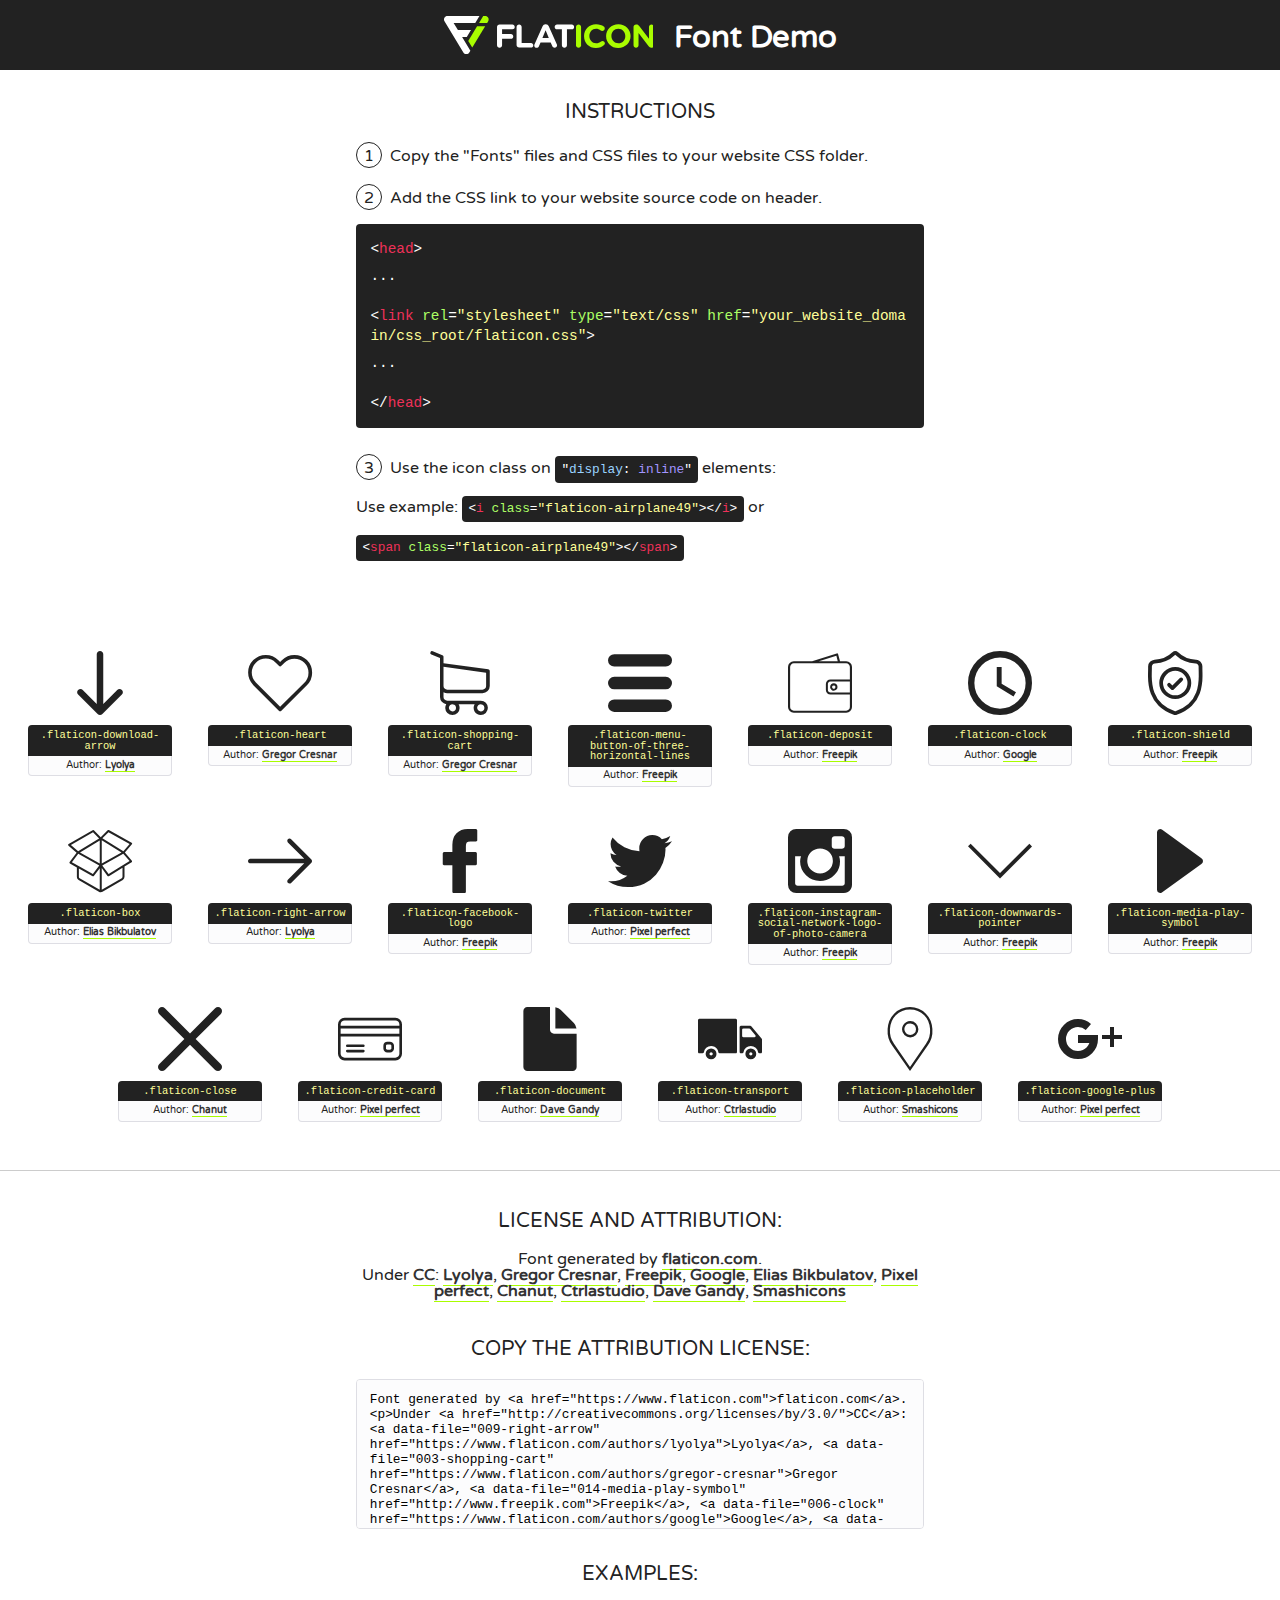
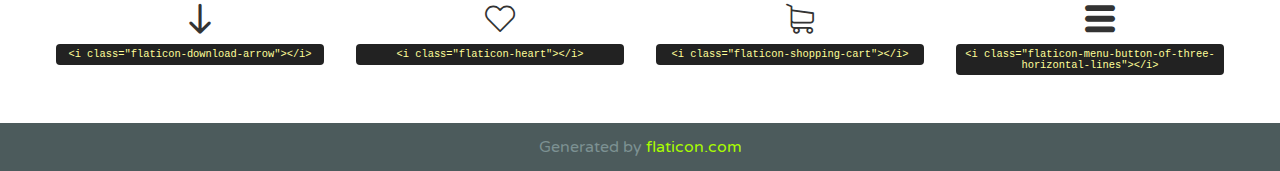
<file: libs/icon/font/flaticon.html>
<!DOCTYPE html>
<!--
  Flaticon icon font: Flaticon
  Creation date: 23/10/2019 08:33
-->
<html>
<!DOCTYPE html>
<html>

<head>
    <title>Flaticon WebFont</title>
    <link href="http://fonts.googleapis.com/css?family=Varela+Round" rel="stylesheet" type="text/css" />
    <link rel="stylesheet" type="text/css" href="flaticon.css">
    <meta charset="UTF-8">
    <style>
    html, body, div, span, applet, object, iframe,
    h1, h2, h3, h4, h5, h6, p, blockquote, pre,
    a, abbr, acronym, address, big, cite, code,
    del, dfn, em, img, ins, kbd, q, s, samp,
    small, strike, strong, sub, sup, tt, var,
    b, u, i, center,
    dl, dt, dd, ol, ul, li,
    fieldset, form, label, legend,
    table, caption, tbody, tfoot, thead, tr, th, td,
    article, aside, canvas, details, embed, 
    figure, figcaption, footer, header, hgroup, 
    menu, nav, output, ruby, section, summary,
    time, mark, audio, video {
        margin: 0;
        padding: 0;
        border: 0;
        font-size: 100%;
        font: inherit;
        vertical-align: baseline;
    }
    /* HTML5 display-role reset for older browsers */
    article, aside, details, figcaption, figure, 
    footer, header, hgroup, menu, nav, section {
        display: block;
    }
    body {
        line-height: 1;
    }
    ol, ul {
        list-style: none;
    }
    blockquote, q {
        quotes: none;
    }
    blockquote:before, blockquote:after,
    q:before, q:after {
        content: '';
        content: none;
    }
    table {
        border-collapse: collapse;
        border-spacing: 0;
    }
    body {
        font-family: 'Varela Round', Helvetica, Arial, sans-serif;
        font-size: 16px;
        color: #222;
    }
    a {
        color: #333;
        border-bottom: 1px solid #a9fd00;
        font-weight: bold;
        text-decoration: none;
    }
    * {
        -moz-box-sizing: border-box;
        -webkit-box-sizing: border-box;
        box-sizing: border-box;
        margin: 0;
        padding: 0;
    }
    [class^="flaticon-"]:before, [class*=" flaticon-"]:before, [class^="flaticon-"]:after, [class*=" flaticon-"]:after {
        font-family: Flaticon;
        font-size: 30px;
        font-style: normal;
        margin-left: 20px;
        color: #333;
    }
    .wrapper {
        max-width: 600px;
        margin: auto;
        padding: 0 1em;
    }
    .title {
        font-size: 1.25em;
        text-align: center;
        margin-bottom: 1em;
        text-transform: uppercase;
    }
    header {
        text-align: center;
        background-color: #222;
        color: #fff;
        padding: 1em;
    }
    header .logo {
        width: 210px;
        height: 38px;
        display: inline-block;
        vertical-align: middle;
        margin-right: 1em;
        border: none;
    }
    header strong {
        font-size: 1.95em;
        font-weight: bold;
        vertical-align: middle;
        margin-top: 5px;
        display: inline-block;
    }
    .demo {
        margin: 2em auto;
        line-height: 1.25em;
    }
    .demo ul li {
        margin-bottom: 1em;
    }
    .demo ul li .num {
        color: #222;
        border-radius: 20px;
        display: inline-block;
        width: 26px;
        padding: 3px;
        height: 26px;
        text-align: center;
        margin-right: 0.5em;
        border: 1px solid #222;
    }
    .demo ul li code {
        background-color: #222;
        border-radius: 4px;
        padding: 0.25em 0.5em;
        display: inline-block;
        color: #fff;
        font-family: Consolas,Monaco,Lucida Console,Liberation Mono,DejaVu Sans Mono,Bitstream Vera Sans Mono,Courier New, monospace;
        font-weight: lighter;
        margin-top: 1em;
        font-size: 0.8em;
        word-break: break-all;
    }
    .demo ul li code.big {
        padding: 1em;
        font-size: 0.9em;
    }
    .demo ul li code .red {
        color: #EF3159;
    }
    .demo ul li code .green {
        color: #ACFF65;
    }
    .demo ul li code .yellow {
        color: #FFFF99;
    }
    .demo ul li code .blue {
        color: #99D3FF;
    }
    .demo ul li code .purple {
        color: #A295FF;
    }
    .demo ul li code .dots {
        margin-top: 0.5em;
        display: block;
    }
    #glyphs {
        border-bottom: 1px solid #ccc;
        padding: 2em 0;
        text-align: center;
    }
    .glyph {
        display: inline-block;
        width: 9em;
        margin: 1em;
        text-align: center;
        vertical-align: top;
        background: #FFF;
    }
    .glyph .glyph-icon {
        padding: 10px;
        display: block;
        font-family:"Flaticon";
        font-size: 64px;
        line-height: 1;
    }
    .glyph .glyph-icon:before {
        font-size: 64px;
        color: #222;
        margin-left: 0;
    }
    .class-name {
        font-size: 0.65em;
        background-color: #222;
        color: #fff;
        border-radius: 4px 4px 0 0;
        padding: 0.5em;
        color: #FFFF99;
        font-family: Consolas,Monaco,Lucida Console,Liberation Mono,DejaVu Sans Mono,Bitstream Vera Sans Mono,Courier New, monospace;
    }
    .author-name {
        font-size: 0.6em;
        background-color: #fcfcfd;
        border: 1px solid #DEDEE4;
        border-top: 0;
        border-radius: 0 0 4px 4px;
        padding: 0.5em;
    }
    .class-name:last-child {
        font-size: 10px;
        color:#888;
    }
    .class-name:last-child a {
        font-size: 10px;
        color:#555;
    }
    .class-name:last-child a:hover {
        color:#a9fd00;
    }
    .glyph > input {
        display: block;
        width: 100px;
        margin: 5px auto;
        text-align: center;
        font-size: 12px;
        cursor: text;
    }
    .glyph > input.icon-input {
        font-family:"Flaticon";
        font-size: 16px;
        margin-bottom: 10px;
    }
    .attribution .title {
        margin-top: 2em;
    }
    .attribution textarea {
        background-color: #fcfcfd;
        padding: 1em;
        border: none;
        box-shadow: none;
        border: 1px solid #DEDEE4;
        border-radius: 4px;
        resize: none;
        width: 100%;
        height: 150px;
        font-size: 0.8em;
        font-family: Consolas,Monaco,Lucida Console,Liberation Mono,DejaVu Sans Mono,Bitstream Vera Sans Mono,Courier New, monospace;
        -webkit-appearance: none;
    }
    .iconsuse {
        margin: 2em auto;
        text-align: center;
        max-width: 1200px;
    }
    .iconsuse:after {
        content: '';
        display: table;
        clear: both;
    }
    .iconsuse .image {
        float: left;
        width: 25%;
        padding: 0 1em;
    }
    .iconsuse .image p {
        margin-bottom: 1em;
    }
    .iconsuse .image span {
        display: block;
        font-size: 0.65em;
        background-color: #222;
        color: #fff;
        border-radius: 4px;
        padding: 0.5em;
        color: #FFFF99;
        margin-top: 1em;
        font-family: Consolas,Monaco,Lucida Console,Liberation Mono,DejaVu Sans Mono,Bitstream Vera Sans Mono,Courier New, monospace;
    }
    #footer {
        text-align: center;
        background-color: #4C5B5C;
        color: #7c9192;
        padding: 1em;
    }
    #footer a {
        border: none;
        color: #a9fd00;
        font-weight: normal;
    }
    @media (max-width: 960px) {
        .iconsuse .image {
            width: 50%;
        }
    }
    @media (max-width: 560px) {
        .iconsuse .image {
            width: 100%;
        }
    }
    </style>
</head>

<body class="characters-off">

    <header>
        <a href="https://www.flaticon.com" target="_blank" class="logo">
            <svg version="1.1" xmlns="http://www.w3.org/2000/svg" xmlns:xlink="http://www.w3.org/1999/xlink" xmlns:a="http://ns.adobe.com/AdobeSVGViewerExtensions/3.0/" viewBox="0 0 560.875 102.036" enable-background="new 0 0 560.875 102.036" xml:space="preserve">
                <defs>
                </defs>
                <g>
                    <g class="letters">
                        <path fill="#ffffff" d="M141.596,29.675c0-3.777,2.985-6.767,6.764-6.767h34.438c3.426,0,6.15,2.728,6.15,6.15
                        c0,3.43-2.724,6.149-6.15,6.149h-27.674v13.091h23.719c3.429,0,6.151,2.724,6.151,6.15c0,3.43-2.723,6.149-6.151,6.149h-23.719
                        v17.574c0,3.773-2.986,6.761-6.764,6.761c-3.779,0-6.764-2.989-6.764-6.761V29.675z"></path>
                        <path fill="#ffffff" d="M193.844,29.149c0-3.781,2.985-6.767,6.764-6.767c3.776,0,6.763,2.985,6.763,6.767v42.957h25.039
                        c3.426,0,6.149,2.726,6.149,6.153c0,3.425-2.723,6.15-6.149,6.15h-31.802c-3.779,0-6.764-2.986-6.764-6.768V29.149z"></path>
                        <path fill="#ffffff" d="M241.891,75.71l21.438-48.407c1.492-3.341,4.215-5.357,7.906-5.357h0.792
                        c3.686,0,6.323,2.017,7.815,5.357l21.439,48.407c0.436,0.967,0.701,1.845,0.701,2.723c0,3.602-2.809,6.501-6.414,6.501
                        c-3.161,0-5.269-1.845-6.499-4.655l-4.132-9.661h-27.059l-4.301,10.102c-1.144,2.631-3.426,4.214-6.237,4.214
                        c-3.517,0-6.24-2.81-6.24-6.325C241.1,77.64,241.451,76.677,241.891,75.71z M279.932,58.666l-8.521-20.297l-8.526,20.297H279.932
                        z"></path>
                        <path fill="#ffffff" d="M314.864,35.387H301.86c-3.429,0-6.239-2.813-6.239-6.238c0-3.429,2.811-6.24,6.239-6.24h39.533
                        c3.426,0,6.237,2.811,6.237,6.24c0,3.425-2.811,6.238-6.237,6.238h-13.001v42.785c0,3.773-2.99,6.761-6.764,6.761
                        c-3.779,0-6.764-2.989-6.764-6.761V35.387z"></path>
                        <path fill="#A9FD00" d="M352.615,29.149c0-3.781,2.985-6.767,6.767-6.767c3.774,0,6.761,2.985,6.761,6.767v49.024
                        c0,3.773-2.987,6.761-6.761,6.761c-3.781,0-6.767-2.989-6.767-6.761V29.149z"></path>
                        <path fill="#A9FD00" d="M374.132,53.836v-0.179c0-17.481,13.178-31.801,32.065-31.801c9.22,0,15.459,2.458,20.557,6.238
                        c1.402,1.054,2.637,2.985,2.637,5.357c0,3.692-2.985,6.59-6.681,6.59c-1.845,0-3.071-0.702-4.044-1.319
                        c-3.776-2.813-7.729-4.393-12.562-4.393c-10.364,0-17.831,8.611-17.831,19.154v0.173c0,10.542,7.291,19.329,17.831,19.329
                        c5.715,0,9.492-1.756,13.359-4.834c1.049-0.874,2.458-1.491,4.039-1.491c3.429,0,6.325,2.813,6.325,6.236
                        c0,2.106-1.056,3.78-2.282,4.834c-5.539,4.834-12.036,7.733-21.878,7.733C387.572,85.464,374.132,71.493,374.132,53.836z"></path>
                        <path fill="#A9FD00" d="M433.009,53.836v-0.179c0-17.481,13.79-31.801,32.766-31.801c18.981,0,32.592,14.143,32.592,31.628v0.173
                        c0,17.483-13.785,31.807-32.769,31.807C446.625,85.464,433.009,71.32,433.009,53.836z M484.224,53.836v-0.179
                        c0-10.539-7.725-19.326-18.626-19.326c-10.893,0-18.449,8.611-18.449,19.154v0.173c0,10.542,7.73,19.329,18.626,19.329
                        C476.676,72.986,484.224,64.378,484.224,53.836z"></path>
                        <path fill="#A9FD00" d="M506.233,29.321c0-3.774,2.99-6.763,6.767-6.763h1.401c3.252,0,5.183,1.583,7.029,3.953l26.093,34.265
                        V29.059c0-3.692,2.99-6.677,6.681-6.677c3.683,0,6.671,2.985,6.671,6.677v48.934c0,3.78-2.987,6.765-6.764,6.765h-0.436
                        c-3.257,0-5.188-1.581-7.034-3.953l-27.056-35.492v32.944c0,3.687-2.985,6.676-6.678,6.676c-3.683,0-6.673-2.989-6.673-6.676
                        V29.321z"></path>
                    </g>
                    <g class="insignia">
                        <path fill="#ffffff" d="M48.372,56.137h12.517l11.156-18.537H37.186L25.688,18.539h57.825L94.668,0H9.271
                        C5.925,0,2.842,1.801,1.198,4.716c-1.644,2.907-1.593,6.482,0.134,9.343l50.38,83.501c1.678,2.781,4.689,4.476,7.938,4.476
                        c3.246,0,6.257-1.695,7.935-4.476l2.898-4.804L48.372,56.137z"></path>
                        <g class="i">
                            <path fill="#A9FD00" d="M93.575,18.539h0.031v0.004l21.652,0.004l2.705-4.488c1.727-2.861,1.778-6.436,0.133-9.343
                            C116.454,1.801,113.371,0,110.026,0h-5.294L93.575,18.539z"></path>
                            <polygon fill="#A9FD00" points="88.291,27.356 64.725,66.486 75.519,84.404 109.942,27.356"></polygon>
                        </g>
                    </g>
                </g>
            </svg>
        </a>
        <strong>Font Demo</strong>
    </header>


    <section class="demo wrapper">

        <p class="title">Instructions</p>

        <ul>
            <li>
                <span class="num">1</span>Copy the "Fonts" files and CSS files to your website CSS folder.
            </li>
            <li>
                <span class="num">2</span>Add the CSS link to your website source code on header.
                <code class="big">
                    &lt;<span class="red">head</span>&gt;
                    <br/><span class="dots">...</span>
                    <br/>&lt;<span class="red">link</span> <span class="green">rel</span>=<span class="yellow">"stylesheet"</span> <span class="green">type</span>=<span class="yellow">"text/css"</span> <span class="green">href</span>=<span class="yellow">"your_website_domain/css_root/flaticon.css"</span>&gt;
                    <br/><span class="dots">...</span>
                    <br/>&lt;/<span class="red">head</span>&gt;
                </code>
            </li>

            <li>
                <p>
                    <span class="num">3</span>Use the icon class on <code>"<span class="blue">display</span>:<span class="purple"> inline</span>"</code> elements:
                    <br />
                    Use example: <code>&lt;<span class="red">i</span> <span class="green">class</span>=<span class="yellow">&quot;flaticon-airplane49&quot;</span>&gt;&lt;/<span class="red">i</span>&gt;</code> or <code>&lt;<span class="red">span</span> <span class="green">class</span>=<span class="yellow">&quot;flaticon-airplane49&quot;</span>&gt;&lt;/<span class="red">span</span>&gt;</code>
            </li>
        </ul>

    </section>




   <section id="glyphs">          
    
      
        <div class="glyph"><div class="glyph-icon flaticon-download-arrow"></div>
            <div class="class-name">.flaticon-download-arrow</div>
            <div class="author-name">Author: <a data-file="001-download-arrow" href="https://www.flaticon.com/authors/lyolya">Lyolya</a> </div> 
        </div>        
        
        <div class="glyph"><div class="glyph-icon flaticon-heart"></div>
            <div class="class-name">.flaticon-heart</div>
            <div class="author-name">Author: <a data-file="002-heart" href="https://www.flaticon.com/authors/gregor-cresnar">Gregor Cresnar</a> </div> 
        </div>        
        
        <div class="glyph"><div class="glyph-icon flaticon-shopping-cart"></div>
            <div class="class-name">.flaticon-shopping-cart</div>
            <div class="author-name">Author: <a data-file="003-shopping-cart" href="https://www.flaticon.com/authors/gregor-cresnar">Gregor Cresnar</a> </div> 
        </div>        
        
        <div class="glyph"><div class="glyph-icon flaticon-menu-button-of-three-horizontal-lines"></div>
            <div class="class-name">.flaticon-menu-button-of-three-horizontal-lines</div>
            <div class="author-name">Author: <a data-file="004-menu-button-of-three-horizontal-lines" href="http://www.freepik.com">Freepik</a> </div> 
        </div>        
        
        <div class="glyph"><div class="glyph-icon flaticon-deposit"></div>
            <div class="class-name">.flaticon-deposit</div>
            <div class="author-name">Author: <a data-file="005-deposit" href="http://www.freepik.com">Freepik</a> </div> 
        </div>        
        
        <div class="glyph"><div class="glyph-icon flaticon-clock"></div>
            <div class="class-name">.flaticon-clock</div>
            <div class="author-name">Author: <a data-file="006-clock" href="https://www.flaticon.com/authors/google">Google</a> </div> 
        </div>        
        
        <div class="glyph"><div class="glyph-icon flaticon-shield"></div>
            <div class="class-name">.flaticon-shield</div>
            <div class="author-name">Author: <a data-file="007-shield" href="http://www.freepik.com">Freepik</a> </div> 
        </div>        
        
        <div class="glyph"><div class="glyph-icon flaticon-box"></div>
            <div class="class-name">.flaticon-box</div>
            <div class="author-name">Author: <a data-file="008-box" href="https://www.flaticon.com/authors/elias-bikbulatov">Elias Bikbulatov</a> </div> 
        </div>        
        
        <div class="glyph"><div class="glyph-icon flaticon-right-arrow"></div>
            <div class="class-name">.flaticon-right-arrow</div>
            <div class="author-name">Author: <a data-file="009-right-arrow" href="https://www.flaticon.com/authors/lyolya">Lyolya</a> </div> 
        </div>        
        
        <div class="glyph"><div class="glyph-icon flaticon-facebook-logo"></div>
            <div class="class-name">.flaticon-facebook-logo</div>
            <div class="author-name">Author: <a data-file="010-facebook-logo" href="http://www.freepik.com">Freepik</a> </div> 
        </div>        
        
        <div class="glyph"><div class="glyph-icon flaticon-twitter"></div>
            <div class="class-name">.flaticon-twitter</div>
            <div class="author-name">Author: <a data-file="011-twitter" href="https://www.flaticon.com/authors/pixel-perfect">Pixel perfect</a> </div> 
        </div>        
        
        <div class="glyph"><div class="glyph-icon flaticon-instagram-social-network-logo-of-photo-camera"></div>
            <div class="class-name">.flaticon-instagram-social-network-logo-of-photo-camera</div>
            <div class="author-name">Author: <a data-file="012-instagram-social-network-logo-of-photo-camera" href="http://www.freepik.com">Freepik</a> </div> 
        </div>        
        
        <div class="glyph"><div class="glyph-icon flaticon-downwards-pointer"></div>
            <div class="class-name">.flaticon-downwards-pointer</div>
            <div class="author-name">Author: <a data-file="013-downwards-pointer" href="http://www.freepik.com">Freepik</a> </div> 
        </div>        
        
        <div class="glyph"><div class="glyph-icon flaticon-media-play-symbol"></div>
            <div class="class-name">.flaticon-media-play-symbol</div>
            <div class="author-name">Author: <a data-file="014-media-play-symbol" href="http://www.freepik.com">Freepik</a> </div> 
        </div>        
        
        <div class="glyph"><div class="glyph-icon flaticon-close"></div>
            <div class="class-name">.flaticon-close</div>
            <div class="author-name">Author: <a data-file="015-close" href="https://www.flaticon.com/authors/chanut">Chanut</a> </div> 
        </div>        
        
        <div class="glyph"><div class="glyph-icon flaticon-credit-card"></div>
            <div class="class-name">.flaticon-credit-card</div>
            <div class="author-name">Author: <a data-file="016-credit-card" href="https://www.flaticon.com/authors/pixel-perfect">Pixel perfect</a> </div> 
        </div>        
        
        <div class="glyph"><div class="glyph-icon flaticon-document"></div>
            <div class="class-name">.flaticon-document</div>
            <div class="author-name">Author: <a data-file="017-document" href="https://www.flaticon.com/authors/dave-gandy">Dave Gandy</a> </div> 
        </div>        
        
        <div class="glyph"><div class="glyph-icon flaticon-transport"></div>
            <div class="class-name">.flaticon-transport</div>
            <div class="author-name">Author: <a data-file="018-transport" href="https://www.flaticon.com/authors/ctrlastudio">Ctrlastudio</a> </div> 
        </div>        
        
        <div class="glyph"><div class="glyph-icon flaticon-placeholder"></div>
            <div class="class-name">.flaticon-placeholder</div>
            <div class="author-name">Author: <a data-file="019-placeholder" href="https://www.flaticon.com/authors/smashicons">Smashicons</a> </div> 
        </div>        
        
        <div class="glyph"><div class="glyph-icon flaticon-google-plus"></div>
            <div class="class-name">.flaticon-google-plus</div>
            <div class="author-name">Author: <a data-file="020-google-plus" href="https://www.flaticon.com/authors/pixel-perfect">Pixel perfect</a> </div> 
        </div>        
        

    </section>



    <section class="attribution wrapper"   style="text-align:center;">

      <div class="title">License and attribution:</div><div class="attrDiv">Font generated by <a href="https://www.flaticon.com">flaticon.com</a>. <div><p>Under <a href="http://creativecommons.org/licenses/by/3.0/">CC</a>: <a data-file="009-right-arrow" href="https://www.flaticon.com/authors/lyolya">Lyolya</a>, <a data-file="003-shopping-cart" href="https://www.flaticon.com/authors/gregor-cresnar">Gregor Cresnar</a>, <a data-file="014-media-play-symbol" href="http://www.freepik.com">Freepik</a>, <a data-file="006-clock" href="https://www.flaticon.com/authors/google">Google</a>, <a data-file="008-box" href="https://www.flaticon.com/authors/elias-bikbulatov">Elias Bikbulatov</a>, <a data-file="016-credit-card" href="https://www.flaticon.com/authors/pixel-perfect">Pixel perfect</a>, <a data-file="015-close" href="https://www.flaticon.com/authors/chanut">Chanut</a>, <a data-file="018-transport" href="https://www.flaticon.com/authors/ctrlastudio">Ctrlastudio</a>, <a data-file="017-document" href="https://www.flaticon.com/authors/dave-gandy">Dave Gandy</a>, <a data-file="019-placeholder" href="https://www.flaticon.com/authors/smashicons">Smashicons</a></p>  </div>
      </div>
      <div class="title">Copy the Attribution License:</div>

    <textarea onclick="this.focus();this.select();">Font generated by &lt;a href=&quot;https://www.flaticon.com&quot;&gt;flaticon.com&lt;/a&gt;. <p>Under <a href="http://creativecommons.org/licenses/by/3.0/">CC</a>: <a data-file="009-right-arrow" href="https://www.flaticon.com/authors/lyolya">Lyolya</a>, <a data-file="003-shopping-cart" href="https://www.flaticon.com/authors/gregor-cresnar">Gregor Cresnar</a>, <a data-file="014-media-play-symbol" href="http://www.freepik.com">Freepik</a>, <a data-file="006-clock" href="https://www.flaticon.com/authors/google">Google</a>, <a data-file="008-box" href="https://www.flaticon.com/authors/elias-bikbulatov">Elias Bikbulatov</a>, <a data-file="016-credit-card" href="https://www.flaticon.com/authors/pixel-perfect">Pixel perfect</a>, <a data-file="015-close" href="https://www.flaticon.com/authors/chanut">Chanut</a>, <a data-file="018-transport" href="https://www.flaticon.com/authors/ctrlastudio">Ctrlastudio</a>, <a data-file="017-document" href="https://www.flaticon.com/authors/dave-gandy">Dave Gandy</a>, <a data-file="019-placeholder" href="https://www.flaticon.com/authors/smashicons">Smashicons</a></p>  
     </textarea>

    </section>

    <section class="iconsuse">

          <div class="title">Examples:</div>            
             
            <div class="image">
                <p>
                    <i class="glyph-icon flaticon-download-arrow"></i> 
                    <span>&lt;i class=&quot;flaticon-download-arrow&quot;&gt;&lt;/i&gt;</span>
                </p>
            </div>
            
            <div class="image">
                <p>
                    <i class="glyph-icon flaticon-heart"></i> 
                    <span>&lt;i class=&quot;flaticon-heart&quot;&gt;&lt;/i&gt;</span>
                </p>
            </div>
            
            <div class="image">
                <p>
                    <i class="glyph-icon flaticon-shopping-cart"></i> 
                    <span>&lt;i class=&quot;flaticon-shopping-cart&quot;&gt;&lt;/i&gt;</span>
                </p>
            </div>
            
            <div class="image">
                <p>
                    <i class="glyph-icon flaticon-menu-button-of-three-horizontal-lines"></i> 
                    <span>&lt;i class=&quot;flaticon-menu-button-of-three-horizontal-lines&quot;&gt;&lt;/i&gt;</span>
                </p>
            </div>
                       
        </div>
                            
    </section>

<div id="footer">
    <div>Generated by <a href="https://www.flaticon.com">flaticon.com</a>
    </div>
</div>



</body>
</html>
</file>
<file: libs/icon/font/flaticon.css>
/*
  	Flaticon icon font: Flaticon
  	Creation date: 23/10/2019 08:33
  	*/

@font-face {
  font-family: "Flaticon";
  src: url("./Flaticon.eot");
  src: url("./Flaticon.eot?#iefix") format("embedded-opentype"),
       url("./Flaticon.woff2") format("woff2"),
       url("./Flaticon.woff") format("woff"),
       url("./Flaticon.ttf") format("truetype"),
       url("./Flaticon.svg#Flaticon") format("svg");
  font-weight: normal;
  font-style: normal;
}

@media screen and (-webkit-min-device-pixel-ratio:0) {
  @font-face {
    font-family: "Flaticon";
    src: url("./Flaticon.svg#Flaticon") format("svg");
  }
}

[class^="flaticon-"]:before, [class*=" flaticon-"]:before,
[class^="flaticon-"]:after, [class*=" flaticon-"]:after {   
  font-family: Flaticon;
        font-size: 20px;
font-style: normal;
margin-left: 20px;
}

.flaticon-download-arrow:before { content: "\f100"; }
.flaticon-heart:before { content: "\f101"; }
.flaticon-shopping-cart:before { content: "\f102"; }
.flaticon-menu-button-of-three-horizontal-lines:before { content: "\f103"; }
.flaticon-deposit:before { content: "\f104"; }
.flaticon-clock:before { content: "\f105"; }
.flaticon-shield:before { content: "\f106"; }
.flaticon-box:before { content: "\f107"; }
.flaticon-right-arrow:before { content: "\f108"; }
.flaticon-facebook-logo:before { content: "\f109"; }
.flaticon-twitter:before { content: "\f10a"; }
.flaticon-instagram-social-network-logo-of-photo-camera:before { content: "\f10b"; }
.flaticon-downwards-pointer:before { content: "\f10c"; }
.flaticon-media-play-symbol:before { content: "\f10d"; }
.flaticon-close:before { content: "\f10e"; }
.flaticon-credit-card:before { content: "\f10f"; }
.flaticon-document:before { content: "\f110"; }
.flaticon-transport:before { content: "\f111"; }
.flaticon-placeholder:before { content: "\f112"; }
.flaticon-google-plus:before { content: "\f113"; }
</file>
